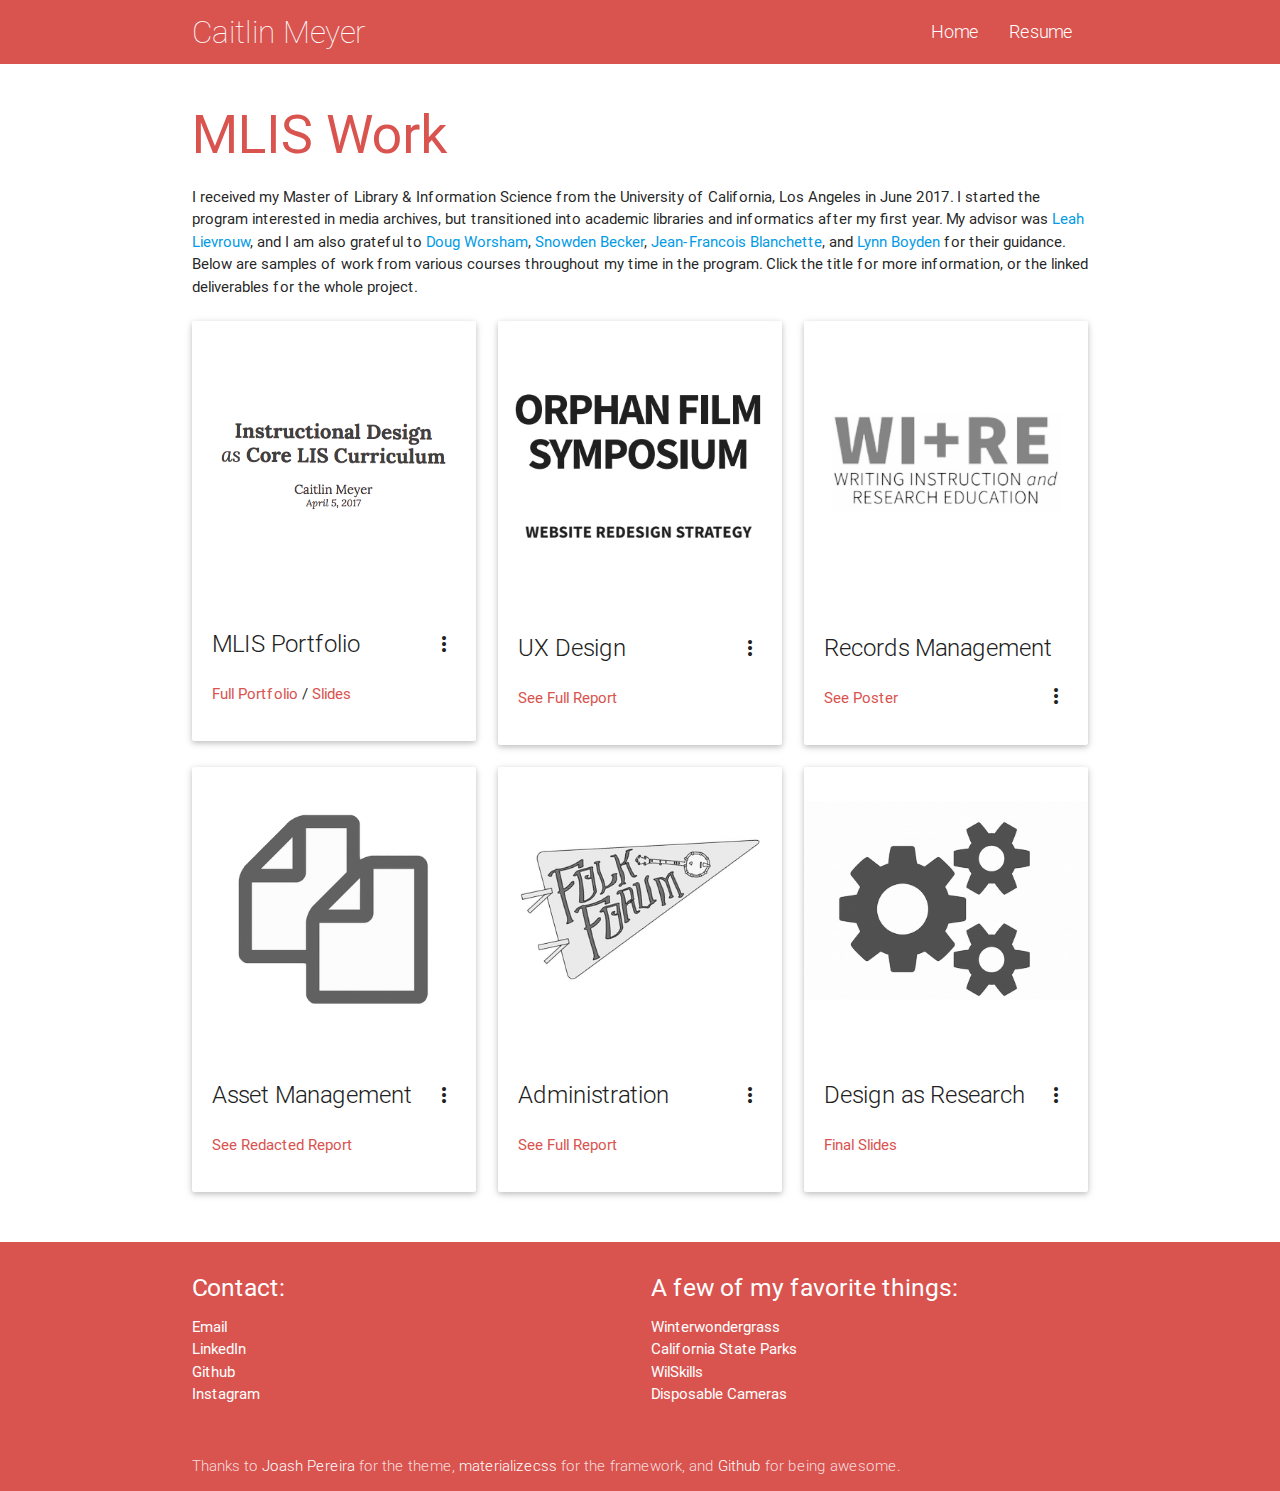
<file: mlis.html>
<!DOCTYPE html>
<html>
<head>
    <meta http-equiv="Content-Type" content="text/html; charset=UTF-8"/>
    <meta name="viewport" content="width=device-width, initial-scale=1, maximum-scale=1.0, user-scalable=no"/>
    <meta name="theme-color" content="#26c6da">
    <title>MLIS Portfolio</title>

    <!-- CSS  -->
    <link href="min/plugin-min.css" type="text/css" rel="stylesheet">
    <link href="min/custom-min.css" type="text/css" rel="stylesheet" >
</head>
<body id="top" class="scrollspy">

<!-- Pre Loader -->
<div id="loader-wrapper">
    <div id="loader"></div>
 
    <div class="loader-section section-left"></div>
    <div class="loader-section section-right"></div>
 
</div>

<!--Navigation-->
 <div class="navbar-fixed">
    <nav id="nav_f" class="default_color" role="navigation">
        <div class="container">
            <div class="nav-wrapper">
            <a href="http://caitlinmeyer.com" id="logo-container" class="brand-logo">Caitlin Meyer</a>
                <ul class="right hide-on-med-and-down">
                    <li><a href="http://caitlinmeyer.com">Home</a></li>
                    <!-- 
                    <li><a href="#projects">Work</a></li>
                    <li><a href="#play">Play</a></li> -->
                    <li><a href="https://drive.google.com/file/d/0B0sK1eOQQltrc0VFVUtPQ3NDWW8/view?usp=sharing">Resume</a></li>
                   
                </ul>
                <ul id="nav-mobile" class="side-nav">
                    <li><a href="http://caitlinmeyer.com">Home</a></li>
                  <!--  <li><a href="#projects">Work</a></li>
                    <li><a href="#play">Play</a></li>  -->
                    <li><a href="https://drive.google.com/file/d/0B0sK1eOQQltrc0VFVUtPQ3NDWW8/view?usp=sharing">Resume</a></li>
                   
                </ul>
            <a href="#" data-activates="nav-mobile" class="button-collapse"><i class="mdi-navigation-menu"></i></a>
            </div>
        </div>
    </nav>
</div>


<!--Work-->
<div class="section scrollspy" id="projects" background-color=#b2ebf2>
    <div class="container">
        <h2 class="header text_b">MLIS Work</h2>
        <p> I received my Master of Library &amp; Information Science from the University of California, Los Angeles in June 2017. I started the program interested in media archives, but transitioned into academic libraries and informatics after my first year. My advisor was <a href="http://polaris.gseis.ucla.edu/llievrou/LeahLievrouw/Welcome.html">Leah Lievrouw</a>, and I am also grateful to <a href="http://dmcwo.com/">Doug Worsham</a>, <a href="http://snowdenbecker.com">Snowden Becker</a>, <a href="http://polaris.gseis.ucla.edu/blanchette/">Jean-Francois Blanchette</a>, and <a href="https://twitter.com/lrb23">Lynn Boyden</a> for their guidance. Below are samples of work from various courses throughout my time in the program. Click the title for more information, or the linked deliverables for the whole project.</p>
        <div class="row">
        
<!-- PORTFOLIO -->

<div class="col s12 m4 l4">
                <div class="card">
                   <div class="card-image waves-effect waves-block waves-light">
                        <img class="activator" src="img/card0.jpg">
                    </div>
                    <div class="card-content">
                        <span class="card-title activator grey-text text-darken-4">MLIS Portfolio<i class="mdi-navigation-more-vert right"></i></span>
                        <p><a href="https://drive.google.com/file/d/0B0sK1eOQQltraEZXZDU4OXFZNEU/view?usp=sharing">Full Portfolio</a> / <a href="https://docs.google.com/presentation/d/1aQcsRwaZVFJ501KJnUF4O_t1BSGwiNhnEwin5tR7TFs/edit?usp=sharing">Slides</a></p>
                    </div>
                    <div class="card-reveal">
                        <span class="card-title grey-text text-darken-4">Culminating Requirements<i class="mdi-navigation-close right"></i></span>
                        <p>The Portfolio is the final graduation requirement for students at UCLA. My paper focused on the importance of instructional design coursework in the core of MLIS curricula, and I advocated for a revisiting of the ALA's accreditation process as well as grassroots efforts through the New Members Round Table to enact this change. A professional development statement is included, in addition to samples of coursework. I received Showcase designation for my portfolio, and it will be on display for future cohorts to reference in the department's library.</p>
                    </div>
                </div>
            </div>
        
 <!-- UX -->
          <div class="col s12 m4 l4">
                <div class="card">
                   <div class="card-image waves-effect waves-block waves-light">
                        <img class="activator" src="img/card1.jpg">
                    </div>
                    <div class="card-content">
                        <span class="card-title activator grey-text text-darken-4">UX Design<i class="mdi-navigation-more-vert right"></i></span>
                        <p><a href="http://drive.google.com/file/d/0B0sK1eOQQltrMzdYb2p0WWdHeHc/view">See Full Report</a></p>
                    </div>
                    <div class="card-reveal">
                        <span class="card-title grey-text text-darken-4">Orphan Film Symposium<i class="mdi-navigation-close right"></i></span>
                        <p>This project involved creating information architecture and content strategy recommendations for the Orphan Film Symposium. I was project lead, and my primary contributions to the final product were user interviews, interpreting that research, content audit, content recommendations, creating the initial Axure wireframe, and assembling the report. Our process started with a three-pronged research approach that consisted of user interviews, a comprehensive peer review and a content survey of the site's past iterations. We were curious about how usable the site was for its audience, what others in the space were doing, and what content the organization already had that it could leverage anew.</p>
                    </div>
                </div>
            </div>
 <!-- DRM -->          
            <div class="col s12 m4 l4">
                <div class="card">
                    <div class="card-image waves-effect waves-block waves-light">
                        <img class="activator" src="img/card3.jpg">
                    </div>
                    <div class="card-content">
                        <span class="card-title activator grey-text text-darken-4">Records Management<i class="mdi-navigation-more-vert right"></i></span>
                        <p><a href="https://drive.google.com/file/d/0B0sK1eOQQltrR0x2ZHF6U3NpZFZFVXJwaGpkd0hLcGJpU3Nz/view?usp=sharing">See Poster</a></p>
                    </div>
                    <div class="card-reveal">
                        <span class="card-title grey-text text-darken-4">Down to the WI+RE<i class="mdi-navigation-close right"></i></span>
                        <p>WI+RE needed a critical look at its records management strategy, and my class project was the perfect opportunity to do so. Four distinct stages of work occurred over the course of this project: record inventory, systems analysis, needs assessment and recommendations. Each of the first three stages revealed key takeaways that were crucial in the ultimate records management strategy, which was presented in a set of modular steps. Check out the final poster!</p>
                    </div>
                </div>
            </div>
            
            
         <!-- FRQ -->
        <div class="col s12 m4 l4">
                <div class="card">
                    <div class="card-image waves-effect waves-block waves-light">
                        <img class="activator" src="img/card4.jpg">
                    </div>
                    <div class="card-content">
                        <span class="card-title activator grey-text text-darken-4">Asset Management<i class="mdi-navigation-more-vert right"></i></span>
                        <p><a href="http://drive.google.com/file/d/0B0sK1eOQQltrQzJxSkRrUGU3Mkk/view">See Redacted Report</a></p>
                    </div>
                    <div class="card-reveal">
                        <span class="card-title grey-text text-darken-4">Determining Functional Requirements<i class="mdi-navigation-close right"></i></span>
                        <p>This project involved assembling a functional requirements document for a landscape architecture firm seeking to implement a digital asset management system that accomodates a variety of formats, user types, security levels and more. The goal of the project was to create a document that the client could take to vendor meetings to ensure the product could meet their needs. The process included a series of lengthy interviews with stakeholders in different departments. From there, I prepared a briefing on the client's goals, current archiving and preservation strategy and current digital asset management strategy. 

</p>
                    </div>
                </div>
            </div>
            
 <!-- FOLK FORUM -->           
            <div class="col s12 m4 l4">
                <div class="card">
                    <div class="card-image waves-effect waves-block waves-light">
                        <img class="activator" src="img/card5.jpg">
                    </div>
                    <div class="card-content">
                        <span class="card-title activator grey-text text-darken-4">Administration<i class="mdi-navigation-more-vert right"></i></span>
                        <p><a href="http://drive.google.com/file/d/0B0sK1eOQQltrR0NKVXFOVUVzWjg/view">See Full Report</a></p>
                    </div>
                    <div class="card-reveal">
                        <span class="card-title grey-text text-darken-4">Folk Forum<i class="mdi-navigation-close right"></i></span>
                        <p>Folk Forum was created for a project in ETHNO 200, Audiovisual Archives in the 21st Century. We were tasked with coming up with a pitch for the creation of an archive of our choosing and developing everything from collection development policies and preservation and access plans to physical layouts of the space and revenue streams. While a creative project, it involved a hefty amount of research and the experience of producing all of these professional documents was immensely worthwhile. The proposal included the organization mission and vision, a code of ethics, collection scope, acquisition policies, facilities, readiness plans, preservation and access planning, and a preliminary year one budget. </p>
                    </div>
                </div>
            </div>
            
   <!-- JFB -->         
            <div class="col s12 m4 l4">
                <div class="card">
                    <div class="card-image waves-effect waves-block waves-light">
                        <img class="activator" src="img/card6.jpg">
                    </div>
                    <div class="card-content">
                        <span class="card-title activator grey-text text-darken-4">Design as Research<i class="mdi-navigation-more-vert right"></i></span>
                        <p><a href="https://docs.google.com/presentation/d/1oJQNfhyXkLLMQgveYLh3n1VL5NZ8XvtrZwYLNG89GPA/edit?usp=sharing">Final Slides</a></p>
                    </div>
                    <div class="card-reveal">
                        <span class="card-title grey-text text-darken-4">Product Life: Extending Electronics<i class="mdi-navigation-close right"></i></span>
                        <p>This project was outcome of Design as Research Method, an experimental course themed around the idea of Amazon services that could potentially work toward better consumerism. Our idea was an additional module on the product page called Product Life that addressed replaceability of parts, longitudinal reviews to better inform consumers, and safety/recall information.</p>
                    </div>
                </div>
            </div>
            
            
            
        </div>
    </div>
</div>

<!--Parallax
<div class="parallax-container">
    <div class="parallax"><img src="img/pattern1.png"></div>
</div>


<!--Footer-->
<footer id="contact" class="page-footer default_color scrollspy">
    <div class="container">  
        <div class="row">
            <div class="col l6 s12">
                <h5 class="white-text">Contact:</h5>
                <ul>
                    <li>
                        <a class="white-text" href="mailto:caitlin.e.meyer@gmail.com">
                            Email
                        </a>
                    </li>
                    <li>
                        <a class="white-text" href="http://linkedin.com/in/caitlinemeyer">
                         LinkedIn
                        </a>
                    </li>
                    <li>
                        <a class="white-text" href="https://github.com/caitlinmeyer">
                           Github
                        </a>
                    </li>
                    <li>
                        <a class="white-text" href="https://instagram.com/ctlnmyr">
                        Instagram
                        </a>
                    </li>
                </ul>
            </div>
            
             <div class="col l6 s12">
                <h5 class="white-text">A few of my favorite things:</h5>
                <ul>
                   
                    <li>
                        <a class="white-text" href="http://www.winterwondergrasstahoe.com/">
                        Winterwondergrass
                        </a>
                    </li>
                    <li>
                        <a class="white-text" href="https://www.parks.ca.gov/">
                           California State Parks
                        </a>
                    </li>
                    <li>
                        <a class="white-text" href="https://studentorg.vanderbilt.edu/wilskills/">
                        WilSkills
                        </a>
                    </li>
                     <li>
                        <a class="white-text" href="http://in-disposables.tumblr.com/">
                           Disposable Cameras
                        </a>
                    </li>
                </ul>
            </div>
            
            
        </div>
    </div>
    <div class="footer-copyright default_color">
        <div class="container">
            Thanks to <a class="white-text" href="http://joashpereira.com">Joash Pereira</a> for the theme, <a class="white-text" href="http://materializecss.com/">materializecss</a> for the framework, and <a class="white-text" href="http://github.com/">Github</a> for being awesome.
        </div>
    </div>
</footer>


    <!--  Scripts-->
    <script src="min/plugin-min.js"></script>
    <script src="min/custom-min.js"></script>

    </body>
</html>
        
        <script>
  (function(i,s,o,g,r,a,m){i['GoogleAnalyticsObject']=r;i[r]=i[r]||function(){
  (i[r].q=i[r].q||[]).push(arguments)},i[r].l=1*new Date();a=s.createElement(o),
  m=s.getElementsByTagName(o)[0];a.async=1;a.src=g;m.parentNode.insertBefore(a,m)
  })(window,document,'script','https://www.google-analytics.com/analytics.js','ga');

  ga('create', 'UA-52154347-2', 'auto');
  ga('send', 'pageview');

</script>
</file>
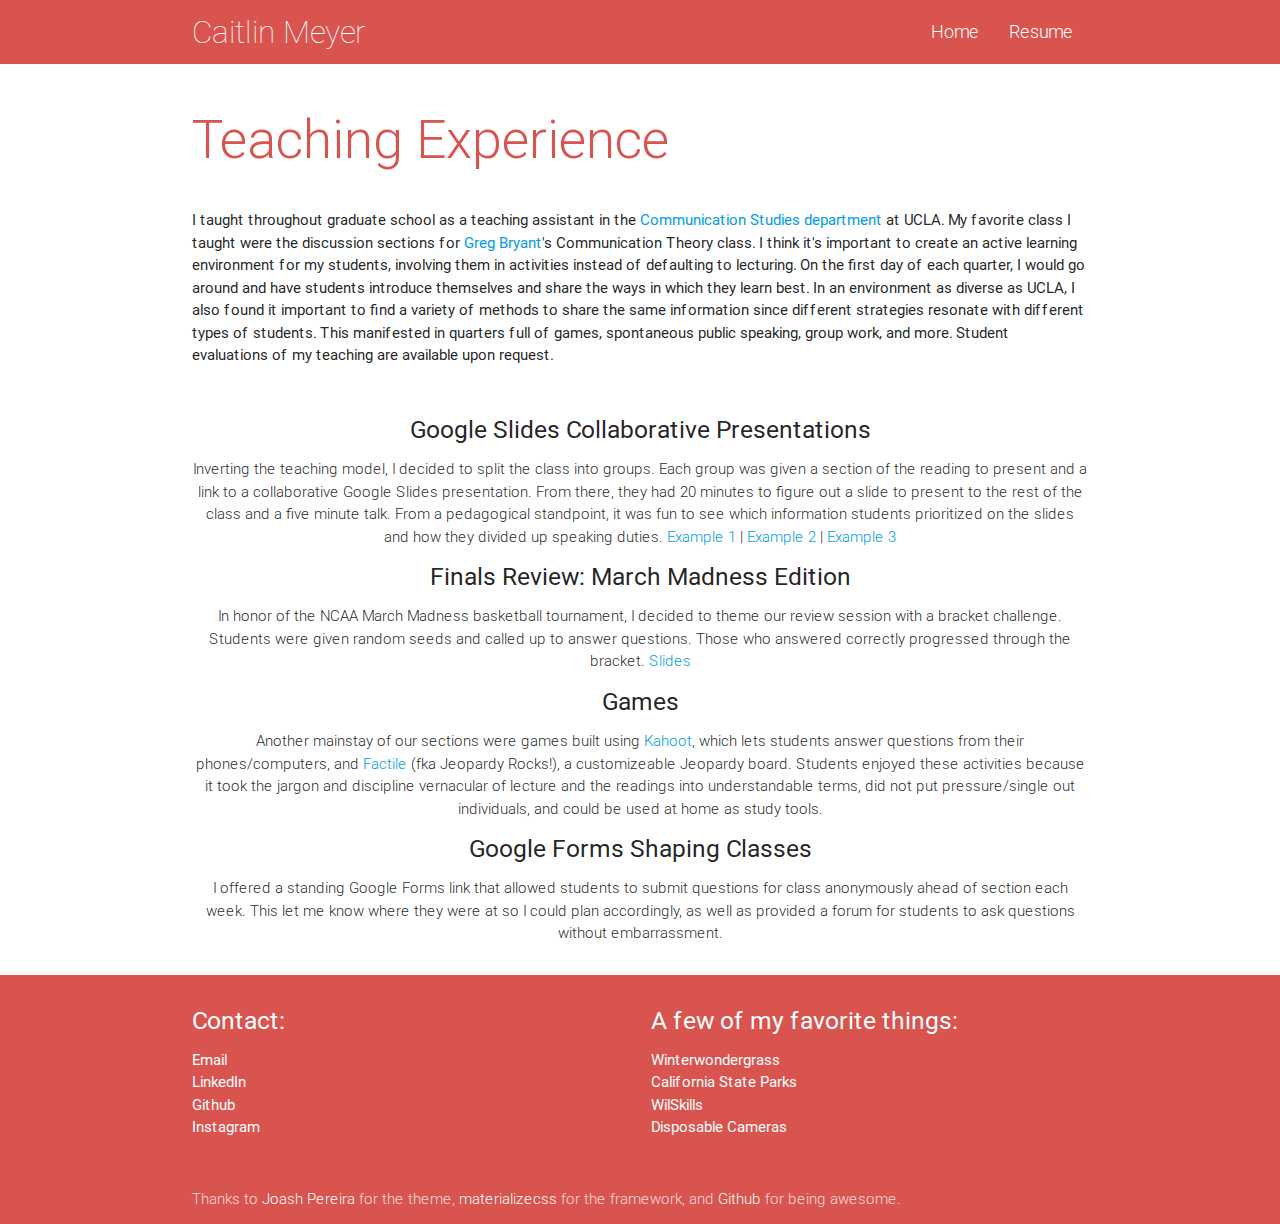
<file: teaching.html>
<!DOCTYPE html>
<html>
<head>
    <meta http-equiv="Content-Type" content="text/html; charset=UTF-8"/>
    <meta name="viewport" content="width=device-width, initial-scale=1, maximum-scale=1.0, user-scalable=no"/>
    <meta name="theme-color" content="#26c6da">
    <title>Teaching Experience</title>

    <!-- CSS  -->
    <link href="min/plugin-min.css" type="text/css" rel="stylesheet">
    <link href="min/custom-min.css" type="text/css" rel="stylesheet" >
</head>
<body id="top" class="scrollspy">

<!-- Pre Loader -->
<div id="loader-wrapper">
    <div id="loader"></div>
 
    <div class="loader-section section-left"></div>
    <div class="loader-section section-right"></div>
 
</div>

<!--Navigation-->
 <div class="navbar-fixed">
    <nav id="nav_f" class="default_color" role="navigation">
        <div class="container">
            <div class="nav-wrapper">
            <a href="http://caitlinmeyer.com" id="logo-container" class="brand-logo">Caitlin Meyer</a>
                <ul class="right hide-on-med-and-down">
                    <li><a href="http://caitlinmeyer.com">Home</a></li>
                    <!--<li><a href="#projects">Work</a></li>
                    <li><a href="#play">Play</a></li> -->
                    <li><a href="https://drive.google.com/file/d/0B0sK1eOQQltrc0VFVUtPQ3NDWW8/view?usp=sharing">Resume</a></li>
                  
                </ul>
                <ul id="nav-mobile" class="side-nav">
                    <li><a href="http://caitlinmeyer.com">Home</a></li>
                  <!--  <li><a href="#projects">Work</a></li>
                    <li><a href="#play">Play</a></li> -->
                    <li><a href="https://drive.google.com/file/d/0B0sK1eOQQltrc0VFVUtPQ3NDWW8/view?usp=sharing">Resume</a></li>
                   
                </ul>
            <a href="#" data-activates="nav-mobile" class="button-collapse"><i class="mdi-navigation-menu"></i></a>
            </div>
        </div>
    </nav>
</div>

<!--Work-->
<div class="section scrollspy" id="projects" background-color=#b2ebf2>
    <div class="container">
        <div  class="col s12">
                <h2 class="header text_h2">  <span class="span_h2">Teaching Experience</span></h2>
            <p>I taught throughout graduate school as a teaching assistant in the <a href="http://commstudies.ucla.edu/">Communication Studies department</a> at UCLA. My favorite class I taught were the discussion sections for <a href="http://commstudies.ucla.edu/content/greg-bryant-phd">Greg Bryant</a>'s Communication Theory class. I think it's important to create an active learning environment for my students, involving them in activities instead of defaulting to lecturing. On the first day of each quarter, I would go around and have students introduce themselves and share the ways in which they learn best. In an environment as diverse as UCLA, I also found it important to find a variety of methods to share the same information since different strategies resonate with different types of students. This manifested in quarters full of games, spontaneous public speaking, group work, and more. Student evaluations of my teaching are available upon request. 
            </div>

  
        <BR>
           
             <div class="center promo promo-example">
                 <h5 class="promo-caption">Google Slides Collaborative Presentations</h5>
                   <p class="light center">Inverting the teaching model, I decided to split the class into groups. Each group was given a section of the reading to present and a link to a collaborative Google Slides presentation. From there, they had 20 minutes to figure out a slide to present to the rest of the class and a five minute talk. From a pedagogical standpoint, it was fun to see which information students prioritized on the slides and how they divided up speaking duties. <a href"https://docs.google.com/presentation/d/1OaYqk32AKkuaPe6RihfBX6U5AT6U1aHk7x9tZD8mV58/edit?usp=sharing">Example 1</a> | <a href"https://docs.google.com/presentation/d/1tGz7FGoadVvI6CQ_2bM6mOQyrXE61OciJipJRhEcIKA/edit?usp=sharing">Example 2</a> | <a href"https://docs.google.com/presentation/d/1_V4oFDGh9m7yScDKlPBAmjh5q6ssqLrm0oYZA1rFHwk/edit?usp=sharing">Example 3</a></p>  
            </div>
            
             <div class="center promo promo-example">
                 <h5 class="promo-caption">Finals Review: March Madness Edition</h5>
               
                   <p class="center light">In honor of the NCAA March Madness basketball tournament, I decided to theme our review session with a bracket challenge. Students were given random seeds and called up to answer questions. Those who answered correctly progressed through the bracket. <a href="https://docs.google.com/presentation/d/1VpvJUl73CGjk9dn4Tk9qABhsY6Y38l_NwX4IA4-dgxY/edit?usp=sharing">Slides</a></p>  
            </div>
               
            
            <div class="center promo promo-example">
                    <h5 class="promo-caption">Games</h5>
                   
                   <p class="light center">Another mainstay of our sections were games built using <a href="http://kahoot.it">Kahoot</a>, which lets students answer questions from their phones/computers, and <a href="http://playfactile.com">Factile</a> (fka Jeopardy Rocks!), a customizeable Jeopardy board. Students enjoyed these activities because it took the jargon and discipline vernacular of lecture and the readings into understandable terms, did not put pressure/single out individuals, and could be used at home as study tools.</p>
                 
            </div>
        

                <div class="center promo promo-example">
                    <h5 class="promo-caption">Google Forms Shaping Classes</h5>
                    <p class="light center"> I offered a standing Google Forms link that allowed students to submit questions for class anonymously ahead of section each week. This let me know where they were at so I could plan accordingly, as well as provided a forum for students to ask questions without embarrassment.</p>
                    

                </div>
        </div>
    </div>


<!--Footer-->
<footer id="contact" class="page-footer default_color scrollspy">
    <div class="container">  
        <div class="row">
            <div class="col l6 s12">
                <h5 class="white-text">Contact:</h5>
                <ul>
                    <li>
                        <a class="white-text" href="mailto:caitlin.e.meyer@gmail.com">
                            Email
                        </a>
                    </li>
                    <li>
                        <a class="white-text" href="http://linkedin.com/in/caitlinemeyer">
                         LinkedIn
                        </a>
                    </li>
                    <li>
                        <a class="white-text" href="https://github.com/caitlinmeyer">
                           Github
                        </a>
                    </li>
                    <li>
                        <a class="white-text" href="https://instagram.com/ctlnmyr">
                        Instagram
                        </a>
                    </li>
                </ul>
            </div>
            
             <div class="col l6 s12">
                <h5 class="white-text">A few of my favorite things:</h5>
                <ul>
                   
                    <li>
                        <a class="white-text" href="http://www.winterwondergrasstahoe.com/">
                        Winterwondergrass
                        </a>
                    </li>
                    <li>
                        <a class="white-text" href="https://www.parks.ca.gov/">
                           California State Parks
                        </a>
                    </li>
                    <li>
                        <a class="white-text" href="https://studentorg.vanderbilt.edu/wilskills/">
                        WilSkills
                        </a>
                    </li>
                     <li>
                        <a class="white-text" href="http://in-disposables.tumblr.com/">
                           Disposable Cameras
                        </a>
                    </li>
                </ul>
            </div>
            
            
        </div>
    </div>
    <div class="footer-copyright default_color">
        <div class="container">
            Thanks to <a class="white-text" href="http://joashpereira.com">Joash Pereira</a> for the theme, <a class="white-text" href="http://materializecss.com/">materializecss</a> for the framework, and <a class="white-text" href="http://github.com/">Github</a> for being awesome.
        </div>
    </div>
</footer>


    <!--  Scripts-->
    <script src="min/plugin-min.js"></script>
    <script src="min/custom-min.js"></script>

    </body>
</html>
        
        <script>
  (function(i,s,o,g,r,a,m){i['GoogleAnalyticsObject']=r;i[r]=i[r]||function(){
  (i[r].q=i[r].q||[]).push(arguments)},i[r].l=1*new Date();a=s.createElement(o),
  m=s.getElementsByTagName(o)[0];a.async=1;a.src=g;m.parentNode.insertBefore(a,m)
  })(window,document,'script','https://www.google-analytics.com/analytics.js','ga');

  ga('create', 'UA-52154347-2', 'auto');
  ga('send', 'pageview');

</script>
</file>
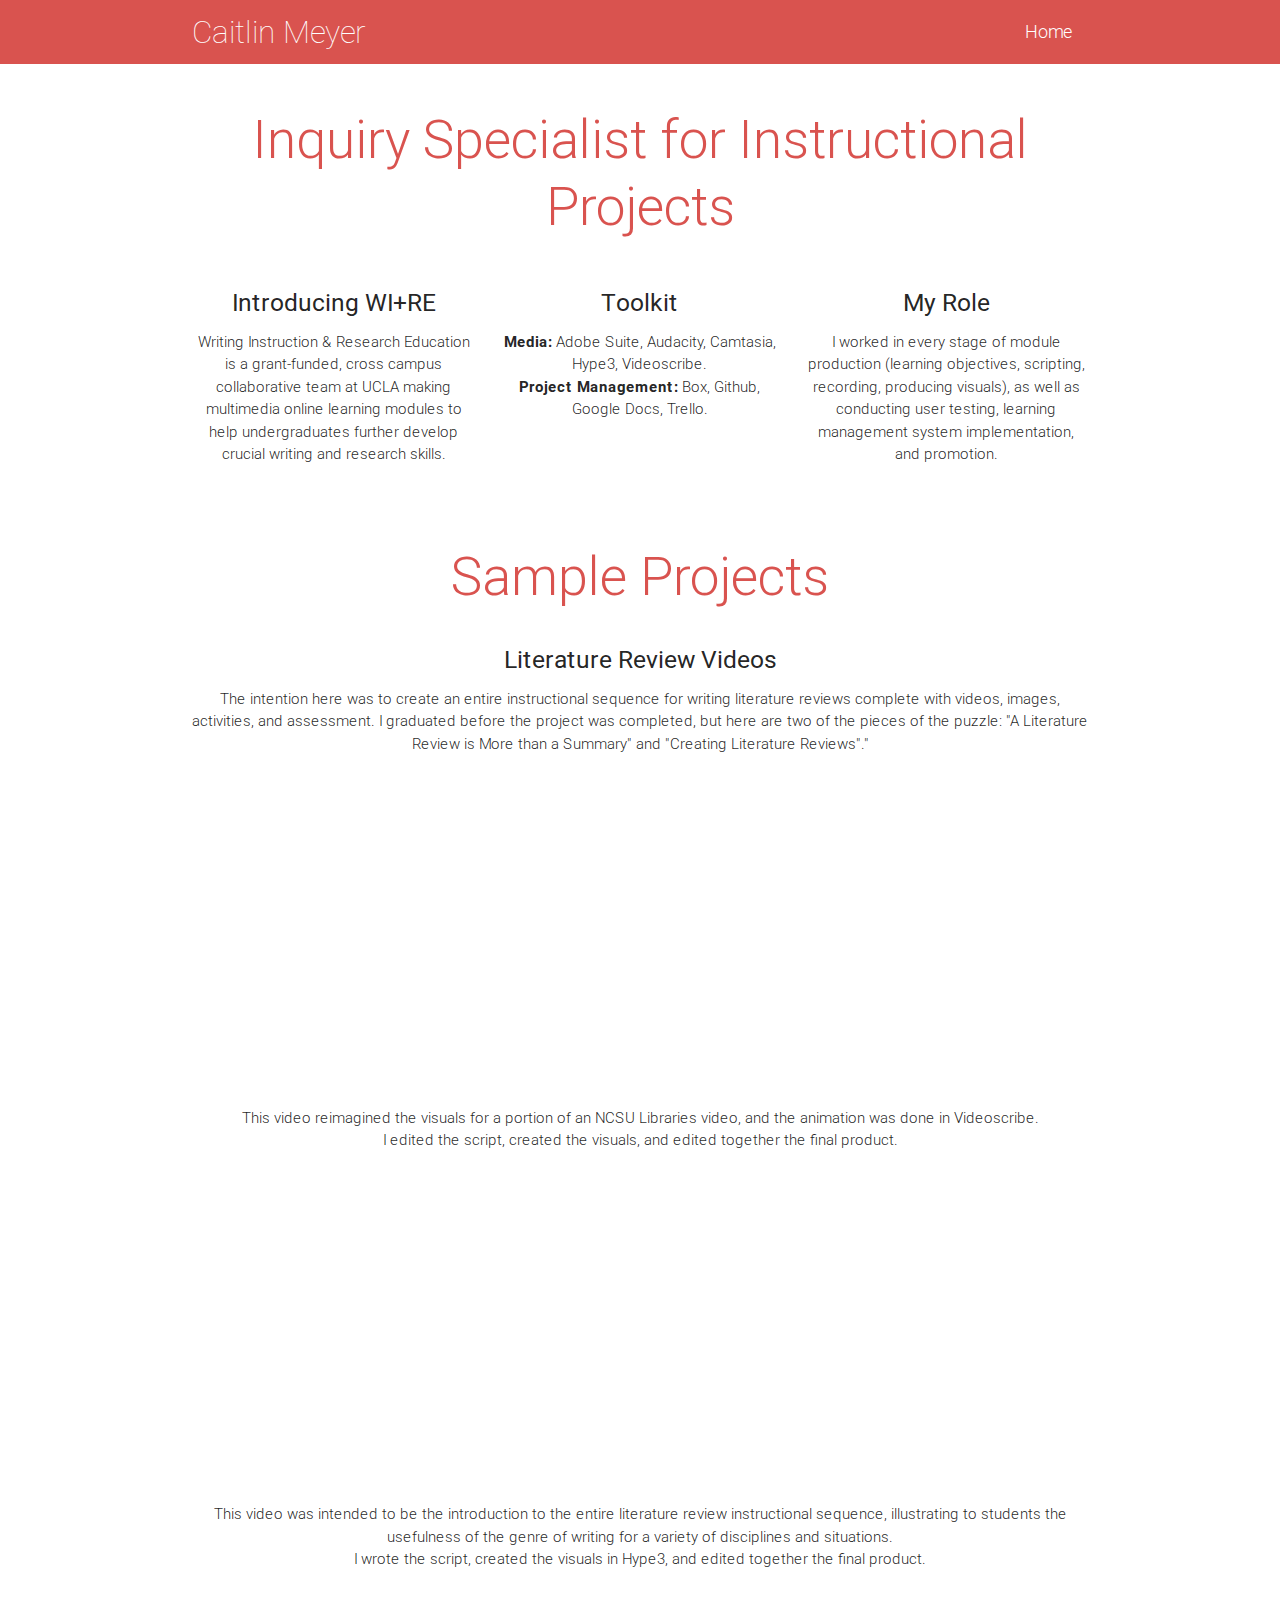
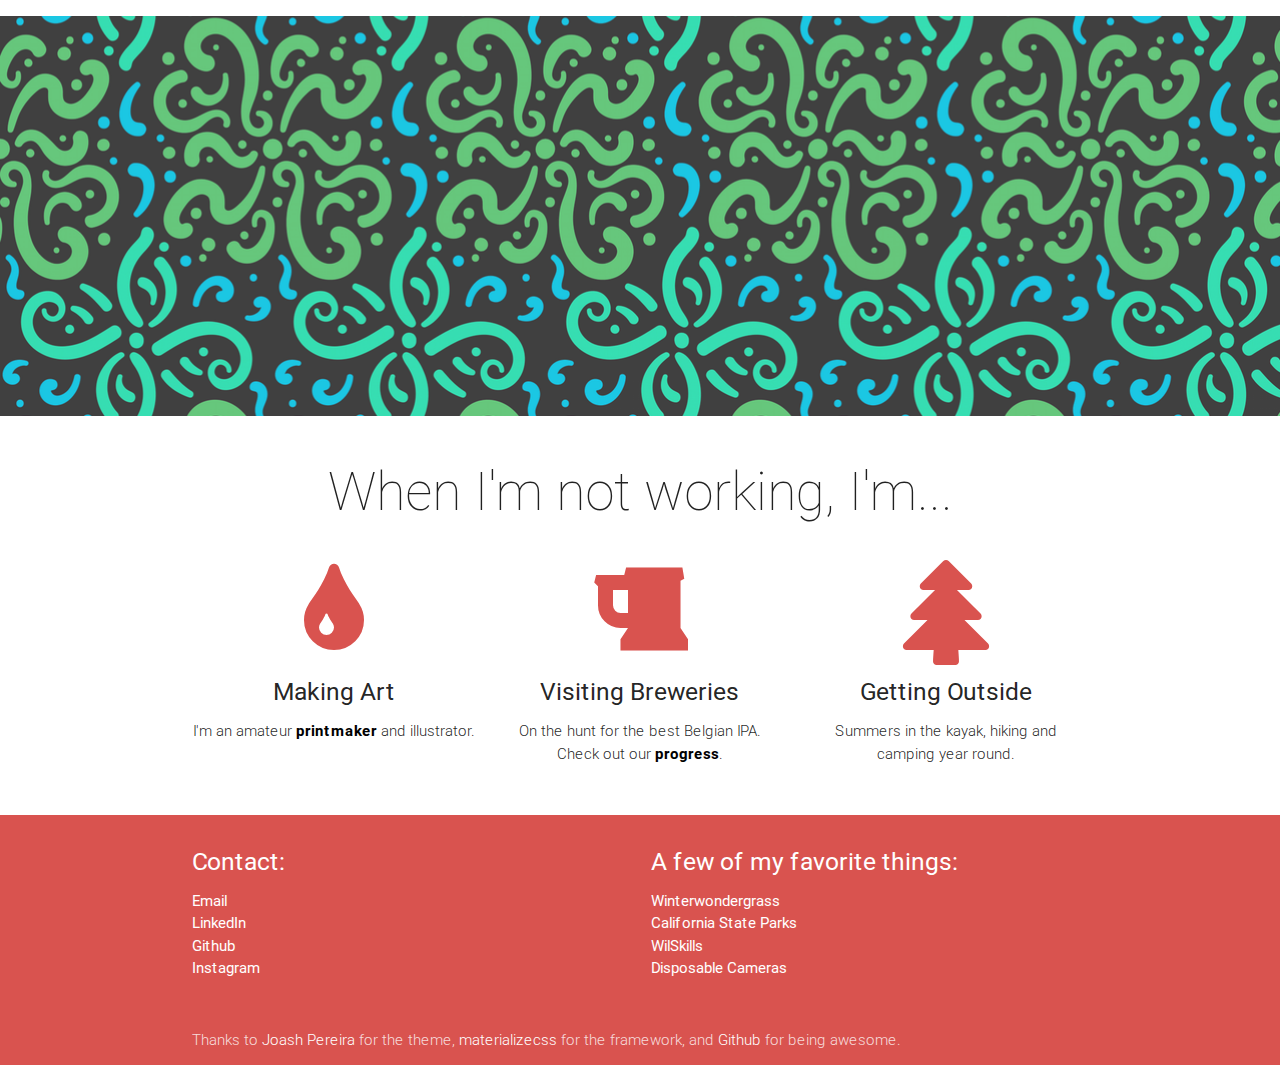
<file: ucla.html>
<!DOCTYPE html>
<html>
<head>
    <meta http-equiv="Content-Type" content="text/html; charset=UTF-8"/>
    <meta name="viewport" content="width=device-width, initial-scale=1, maximum-scale=1.0, user-scalable=no"/>
    <meta name="theme-color" content="#26c6da">
    <title>Caitlin Meyer</title>

    <!-- CSS  -->
    <link href="min/plugin-min.css" type="text/css" rel="stylesheet">
    <link href="min/custom-min.css" type="text/css" rel="stylesheet" >
</head>
<body id="top" class="scrollspy">

<!-- Pre Loader -->
<div id="loader-wrapper">
    <div id="loader"></div>
 
    <div class="loader-section section-left"></div>
    <div class="loader-section section-right"></div>
 
</div>

<!--Navigation-->
 <div class="navbar-fixed">
    <nav id="nav_f" class="default_color" role="navigation">
        <div class="container">
            <div class="nav-wrapper">
            <a href="http://caitlinmeyer.com" id="logo-container" class="brand-logo">Caitlin Meyer</a>
                <ul class="right hide-on-med-and-down">
                    <li><a href="http://caitlinmeyer.com">Home</a></li>
                    <!--<li><a href="#projects">Work</a></li>
                    <li><a href="#play">Play</a></li>
                    <li><a href="https://drive.google.com/file/d/0B0sK1eOQQltrc0VFVUtPQ3NDWW8/view?usp=sharing">Resume</a></li>
                   -->
                </ul>
                <ul id="nav-mobile" class="side-nav">
                    <li><a href="http://caitlinmeyer.com">Home</a></li>
                  <!--  <li><a href="#projects">Work</a></li>
                    <li><a href="#play">Play</a></li>
                    <li><a href="https://drive.google.com/file/d/0B0sK1eOQQltrc0VFVUtPQ3NDWW8/view?usp=sharing">Resume</a></li>
                   -->
                </ul>
            <a href="#" data-activates="nav-mobile" class="button-collapse"><i class="mdi-navigation-menu"></i></a>
            </div>
        </div>
    </nav>
</div>

<!--Intro and service-->
<div id="about" class="section scrollspy">
    <div class="container">
        <div class="row">
            <div  class="col s12">
                <h2 class="center header text_h2">  <span class="span_h2">Inquiry Specialist for Instructional Projects</span></h2>
            </div>
       <div class="col s12 m4 l4">
                <div class="center promo promo-example">
                    <h5 class="promo-caption">Introducing WI+RE</h5>
                    <p class="light center">Writing Instruction &amp; Research Education is a grant-funded, cross campus collaborative team at UCLA making multimedia online learning modules to help undergraduates further develop crucial writing and research skills.</p>
                </div>
            </div>
            <div class="col s12 m4 l4">
                <div class="center promo promo-example">
                    <h5 class="promo-caption">Toolkit</h5>
                    <p class="light center"><b>Media:</b> Adobe Suite, Audacity, Camtasia, Hype3, Videoscribe.<BR><b>Project Management: </b>Box, Github, Google Docs, Trello.</b></p>
                </div>
            </div>
            <div  class="col s12 m4 l4">
                <div class="center promo promo-example">
                    <h5 class="promo-caption">My Role</h5>
                    <p class="light center">I worked in every stage of module production (learning objectives, scripting, recording, producing visuals), as well as conducting user testing, learning management system implementation, and promotion.</p>
                </div>
            </div>
     
        </div>
    </div>
<!--</div>
    <div class="parallax-container">
    <div class="parallax"><img src="img/pattern1.png"></div>
</div> 
-->

<!--Work-->
<div class="section scrollspy" id="projects" background-color=#b2ebf2>
    <div class="container">
        <div  class="col s12">
                <h2 class="center header text_h2">  <span class="span_h2">Sample Projects</span></h2>
            </div>
        
        <div class="col s12 m6 l6">
                <div class="center promo promo-example">
                    <h5 class="promo-caption">Literature Review Videos</h5>
                    <p class="light center">The intention here was to create an entire instructional sequence for writing literature reviews complete with videos, images, activities, and assessment. I graduated before the project was completed, but here are two of the pieces of the puzzle: "A Literature Review is More than a Summary" and "Creating Literature Reviews"."</p>
                    <iframe width="560" height="315" src="https://www.youtube.com/embed/ZDhHkKO3urg" frameborder="0" allowfullscreen></iframe>
                    <p class="light center">This video reimagined the visuals for a portion of an NCSU Libraries video, and the animation was done in Videoscribe.<BR>I edited the script, created the visuals, and edited together the final product.</p>
                </div>

                <div class="center promo promo-example">
                    <iframe width="560" height="315" src="https://www.youtube.com/embed/u-jg92ZjObg" frameborder="0" allowfullscreen></iframe>
                    <p class="light center">This video was intended to be the introduction to the entire literature review instructional sequence, illustrating to students the usefulness of the genre of writing for a variety of disciplines and situations.<BR>I wrote the script, created the visuals in Hype3, and edited together the final product.</p>
                </div>
            </div>
        
        
        <!--
        <div class="row">
            <div class="col s12 m4 l4">
                <div class="card">
                   <div class="card-image waves-effect waves-block waves-light">
                        <img class="activator" src="img/card1.jpg">
                    </div>
                    <div class="card-content">
                        <span class="card-title activator grey-text text-darken-4">User Experience Design<i class="mdi-navigation-more-vert right"></i></span>
                        <p><a href="http://drive.google.com/file/d/0B0sK1eOQQltrMzdYb2p0WWdHeHc/view">See Full Report</a></p>
                    </div>
                    <div class="card-reveal">
                        <span class="card-title grey-text text-darken-4">Orphan Film Symposium<i class="mdi-navigation-close right"></i></span>
                        <p>This project involved creating information architecture and content strategy recommendations for the Orphan Film Symposium. I was project lead, and my primary contributions to the final product were user interviews, interpreting that research, content audit, content recommendations, creating the initial Axure wireframe, and assembling the report. Our process started with a three-pronged research approach that consisted of user interviews, a comprehensive peer review and a content survey of the site's past iterations. We were curious about how usable the site was for its audience, what others in the space were doing, and what content the organization already had that it could leverage anew.</p>
                    </div>
                </div>
            </div>
            <div class="col s12 m4 l4">
                <div class="card">
                    <div class="card-image waves-effect waves-block waves-light">
                        <img class="activator" src="img/card2.jpg">
                    </div>
                    <div class="card-content">
                        <span class="card-title activator grey-text text-darken-4">Instructional Design <i class="mdi-navigation-more-vert right"></i></span>
                        <p><a href="http://uclalibrary.github.io/research-tips">See the Collection!</a></p>
                    </div>
                    <div class="card-reveal">
                        <span class="card-title grey-text text-darken-4">Online Learning Modules<i class="mdi-navigation-close right"></i></span>
                        <p>We make short, practical research and writing tips that students can quickly view online. The WI+RE team develops and continually improves a toolbox of open-access online learning modules that can be used by both instructors and students. We make videos (animated and live), interactive slideshows, illustrations, gifs, embeddable assessment tools, and more.</p>
                    </div>
                </div>
            </div>
            <div class="col s12 m4 l4">
                <div class="card">
                    <div class="card-image waves-effect waves-block waves-light">
                        <img class="activator" src="img/card3.jpg">
                    </div>
                    <div class="card-content">
                        <span class="card-title activator grey-text text-darken-4">Records Management<i class="mdi-navigation-more-vert right"></i></span>
                        <p><a href="https://drive.google.com/file/d/0B0sK1eOQQltrR0x2ZHF6U3NpZFZFVXJwaGpkd0hLcGJpU3Nz/view?usp=sharing">See Poster</a></p>
                    </div>
                    <div class="card-reveal">
                        <span class="card-title grey-text text-darken-4">Down to the WI+RE<i class="mdi-navigation-close right"></i></span>
                        <p>WI+RE needed a critical look at its records management strategy, and my class project was the perfect opportunity to do so. Four distinct stages of work occurred over the course of this project: record inventory, systems analysis, needs assessment and recommendations. Each of the first three stages revealed key takeaways that were crucial in the ultimate records management strategy, which was presented in a set of modular steps. Check out the final poster!</p>
                    </div>
                </div>
            </div>
         <!--   <div class="col s12 m4 l4">
                <div class="card">
                    <div class="card-image waves-effect waves-block waves-light">
                        <img class="activator" src="img/card4.jpg">
                    </div>
                    <div class="card-content">
                        <span class="card-title activator grey-text text-darken-4">Digital Asset Management<i class="mdi-navigation-more-vert right"></i></span>
                        <p><a href="http://drive.google.com/file/d/0B0sK1eOQQltrQzJxSkRrUGU3Mkk/view">See Redacted Report</a></p>
                    </div>
                    <div class="card-reveal">
                        <span class="card-title grey-text text-darken-4">Determining Functional Requirements<i class="mdi-navigation-close right"></i></span>
                        <p>This project involved assembling a functional requirements document for a landscape architecture firm seeking to implement a digital asset management system that accomodates a variety of formats, user types, security levels and more. The goal of the project was to create a document that the client could take to vendor meetings to ensure the product could meet their needs. The process included a series of lengthy interviews with stakeholders in different departments. From there, I prepared a briefing on the client's goals, current archiving and preservation strategy and current digital asset management strategy. 

</p>
                    </div>
                </div>
            </div>
            <div class="col s12 m4 l4">
                <div class="card">
                    <div class="card-image waves-effect waves-block waves-light">
                        <img class="activator" src="img/card5.jpg">
                    </div>
                    <div class="card-content">
                        <span class="card-title activator grey-text text-darken-4">Administration<i class="mdi-navigation-more-vert right"></i></span>
                        <p><a href="http://drive.google.com/file/d/0B0sK1eOQQltrR0NKVXFOVUVzWjg/view">See Full Report</a></p>
                    </div>
                    <div class="card-reveal">
                        <span class="card-title grey-text text-darken-4">Folk Forum<i class="mdi-navigation-close right"></i></span>
                        <p>Folk Forum was created for a project in ETHNO 200, Audiovisual Archives in the 21st Century. We were tasked with coming up with a pitch for the creation of an archive of our choosing and developing everything from collection development policies and preservation and access plans to physical layouts of the space and revenue streams. While a creative project, it involved a hefty amount of research and the experience of producing all of these professional documents was immensely worthwhile. The proposal included the organization mission and vision, a code of ethics, collection scope, acquisition policies, facilities, readiness plans, preservation and access planning, and a preliminary year one budget. </p>
                    </div>
                </div>
            </div>
            <div class="col s12 m4 l4">
                <div class="card">
                    <div class="card-image waves-effect waves-block waves-light">
                        <img class="activator" src="img/card6.jpg">
                    </div>
                    <div class="card-content">
                        <span class="card-title activator grey-text text-darken-4">Design as Research<i class="mdi-navigation-more-vert right"></i></span>
                        <p>Forthcoming</p>
                    </div>
                    <div class="card-reveal">
                        <span class="card-title grey-text text-darken-4">Imagining amazon.org<i class="mdi-navigation-close right"></i></span>
                        <p>This quarter in Design as Research Method, we're working on neat features Amazon could implement to better inform its customers about the purchases they make. Stay tuned!</p>
                    </div>
                </div> -->
            </div>
        </div>
    </div>
</div>

<!--Parallax-->
<div class="parallax-container">
    <div class="parallax"><img src="img/pattern1.png"></div>
</div>

<!--Team-->
<div id="play" class="section scrollspy">
    <div class="container">
        <div class="row">
            <div  class="col s12">
                <h2 class="center header text_h2">When I'm not working, I'm...</h2>
            </div>
       <div class="col s12 m4 l4">
                <div class="center promo promo-example">
                        <span class="fa-4x">
                    
                        <i class="fa fa-tint"></i>
                                </span>
                    <h5 class="promo-caption">Making Art</h5>
                    <p class="light center">I'm an amateur <b><a class="black-text" href="http://instagram.com/pineconepress">printmaker</a></b> and illustrator.</p>
                </div>
            </div>
            <div class="col s12 m4 l4">
                <div class="center promo promo-example">
                      <span class="fa-4x">
                        <i class="fa fa-beer"></i>
                    </span>
                    <h5 class="promo-caption">Visiting Breweries</h5>
                    <p class="light center">On the hunt for the best Belgian IPA. Check out our <b><a class="black-text" href="https://drive.google.com/open?id=1HfRg6F2EaqD8rMgdYwJWRZ6fwvU&usp=sharing">progress</a></b>. </p>
                </div>
            </div>
            <div  class="col s12 m4 l4">
                <div class="center promo promo-example">
                      <span class="fa-4x">
                      
                        <i class="fa fa-tree"></i>
                    </span>
                    <h5 class="promo-caption">Getting Outside</h5>
                    <p class="light center">Summers in the kayak, hiking and camping year round.</p>
                </div>
            </div>
     
        </div>
    </div>
</div>
<!--Footer-->
<footer id="contact" class="page-footer default_color scrollspy">
    <div class="container">  
        <div class="row">
            <div class="col l6 s12">
                <h5 class="white-text">Contact:</h5>
                <ul>
                    <li>
                        <a class="white-text" href="mailto:caitlin.e.meyer@gmail.com">
                            Email
                        </a>
                    </li>
                    <li>
                        <a class="white-text" href="http://linkedin.com/in/caitlinemeyer">
                         LinkedIn
                        </a>
                    </li>
                    <li>
                        <a class="white-text" href="https://github.com/caitlinmeyer">
                           Github
                        </a>
                    </li>
                    <li>
                        <a class="white-text" href="https://instagram.com/ctlnmyr">
                        Instagram
                        </a>
                    </li>
                </ul>
            </div>
            
             <div class="col l6 s12">
                <h5 class="white-text">A few of my favorite things:</h5>
                <ul>
                   
                    <li>
                        <a class="white-text" href="http://www.winterwondergrasstahoe.com/">
                        Winterwondergrass
                        </a>
                    </li>
                    <li>
                        <a class="white-text" href="https://www.parks.ca.gov/">
                           California State Parks
                        </a>
                    </li>
                    <li>
                        <a class="white-text" href="https://studentorg.vanderbilt.edu/wilskills/">
                        WilSkills
                        </a>
                    </li>
                     <li>
                        <a class="white-text" href="http://in-disposables.tumblr.com/">
                           Disposable Cameras
                        </a>
                    </li>
                </ul>
            </div>
            
            
        </div>
    </div>
    <div class="footer-copyright default_color">
        <div class="container">
            Thanks to <a class="white-text" href="http://joashpereira.com">Joash Pereira</a> for the theme, <a class="white-text" href="http://materializecss.com/">materializecss</a> for the framework, and <a class="white-text" href="http://github.com/">Github</a> for being awesome.
        </div>
    </div>
</footer>


    <!--  Scripts-->
    <script src="min/plugin-min.js"></script>
    <script src="min/custom-min.js"></script>

    </body>
</html>
        
        <script>
  (function(i,s,o,g,r,a,m){i['GoogleAnalyticsObject']=r;i[r]=i[r]||function(){
  (i[r].q=i[r].q||[]).push(arguments)},i[r].l=1*new Date();a=s.createElement(o),
  m=s.getElementsByTagName(o)[0];a.async=1;a.src=g;m.parentNode.insertBefore(a,m)
  })(window,document,'script','https://www.google-analytics.com/analytics.js','ga');

  ga('create', 'UA-52154347-2', 'auto');
  ga('send', 'pageview');

</script>
</file>
<file: min/custom-min.css>
.default_color{background-color:#d9534f
 !important}.default_color_text{color:#d9534f
 !important}.icon-block{padding:0
15px}#intro,#work,#team{padding-top:4rem}#index-banner{min-height:632px;max-height:864px;position:relative;background-color:#d9534f
}#nav_f{box-shadow:none !important;-webkit-box-shadow:none !important}.text_h{padding:15% 0;font-size:6.0em;font-weight:100;color:white}.brand-logo{position:absolute;color:#fff;display:inline-block;font-size:2.1rem;font-style:normal;font-weight:100;padding:0;letter-spacing:0px}.text_h2{font-weight:100;margin-bottom:4%;line-height:4.5rem}.span_h2{font-weight:300;color:#d9534f}.text_b{color:#d9534f}.in{font-weight:400 !important;font-style:normal !important}.promo
i{color:#d9534f;font-size:7rem;display:block}.card-content
a{color:#d9534f}.card-content a:hover{color:#d9534f}#work,#team{background:rgb(247,247,247)}.text_pink{color:#EF9A9A}nav ul
a{font-size:1.2rem;color:#FFF;letter-spacing:0px;display:block;font-weight:300;padding:0px
15px}.cd-headline.type .cd-words-wrapper{vertical-align:top;overflow:hidden}.cd-headline.type .cd-words-wrapper::after{content:'';position:absolute;right:0;top:50%;bottom:auto;-webkit-transform:translateY(-50%);-moz-transform:translateY(-50%);-ms-transform:translateY(-50%);-o-transform:translateY(-50%);transform:translateY(-50%);height:90%;width:1px;background-color:#aebcb9}.cd-headline.type .cd-words-wrapper.waiting::after{-webkit-animation:cd-pulse 1s infinite;-moz-animation:cd-pulse 1s infinite;animation:cd-pulse 1s infinite}.cd-headline.type .cd-words-wrapper.selected{background-color:#FFF}.cd-headline.type .cd-words-wrapper.selected::after{visibility:hidden}.cd-headline.type .cd-words-wrapper.selected
b{color:#d9534f}.cd-headline.type
b{visibility:hidden}.cd-headline.type b.is-visible{visibility:visible}.cd-headline.type
i{position:absolute;visibility:hidden}.cd-headline.type
i.in{position:relative;visibility:visible}@-webkit-keyframes cd-pulse{0%{-webkit-transform:translateY(-50%) scale(1);opacity:1}40%{-webkit-transform:translateY(-50%) scale(0.9);opacity:0}100%{-webkit-transform:translateY(-50%) scale(0);opacity:0}}@-moz-keyframes cd-pulse{0%{-moz-transform:translateY(-50%) scale(1);opacity:1}40%{-moz-transform:translateY(-50%) scale(0.9);opacity:0}100%{-moz-transform:translateY(-50%) scale(0);opacity:0}}@keyframes cd-pulse{0%{-webkit-transform:translateY(-50%) scale(1);-moz-transform:translateY(-50%) scale(1);-ms-transform:translateY(-50%) scale(1);-o-transform:translateY(-50%) scale(1);transform:translateY(-50%) scale(1);opacity:1}40%{-webkit-transform:translateY(-50%) scale(0.9);-moz-transform:translateY(-50%) scale(0.9);-ms-transform:translateY(-50%) scale(0.9);-o-transform:translateY(-50%) scale(0.9);transform:translateY(-50%) scale(0.9);opacity:0}100%{-webkit-transform:translateY(-50%) scale(0);-moz-transform:translateY(-50%) scale(0);-ms-transform:translateY(-50%) scale(0);-o-transform:translateY(-50%) scale(0);transform:translateY(-50%) scale(0);opacity:0}}#preloader{position:fixed;top:0;left:0;right:0;bottom:0;background-color:#fff;z-index:1200}#status{width:200px;height:200px;position:absolute;left:50%;top:50%;background-image:url(/img/status.gif);background-repeat:no-repeat;background-position:center;margin:-100px 0 0 -100px}@media only screen and (max-width: 480px){.text_h{padding:4% 0;font-size:5em;font-weight:100;color:white}}input,textarea{border-bottom:1px solid #fff}nav a.button-collapse{left:-25px}.card-avatar .waves-effect{text-align:center;margin-top:20px}.card-avatar
img{height:150px;width:150px;border-radius:75px}.card-avatar .card-content{text-align:center}.card .card-content
p{margin:15px
0px}.card-avatar .card-content
i{font-size:1.5rem}.card-avatar .card-content .card-title{line-height:30px !important}.parallax-container{max-height:400px}footer.page-footer{margin-top:0px !important}
</file>
